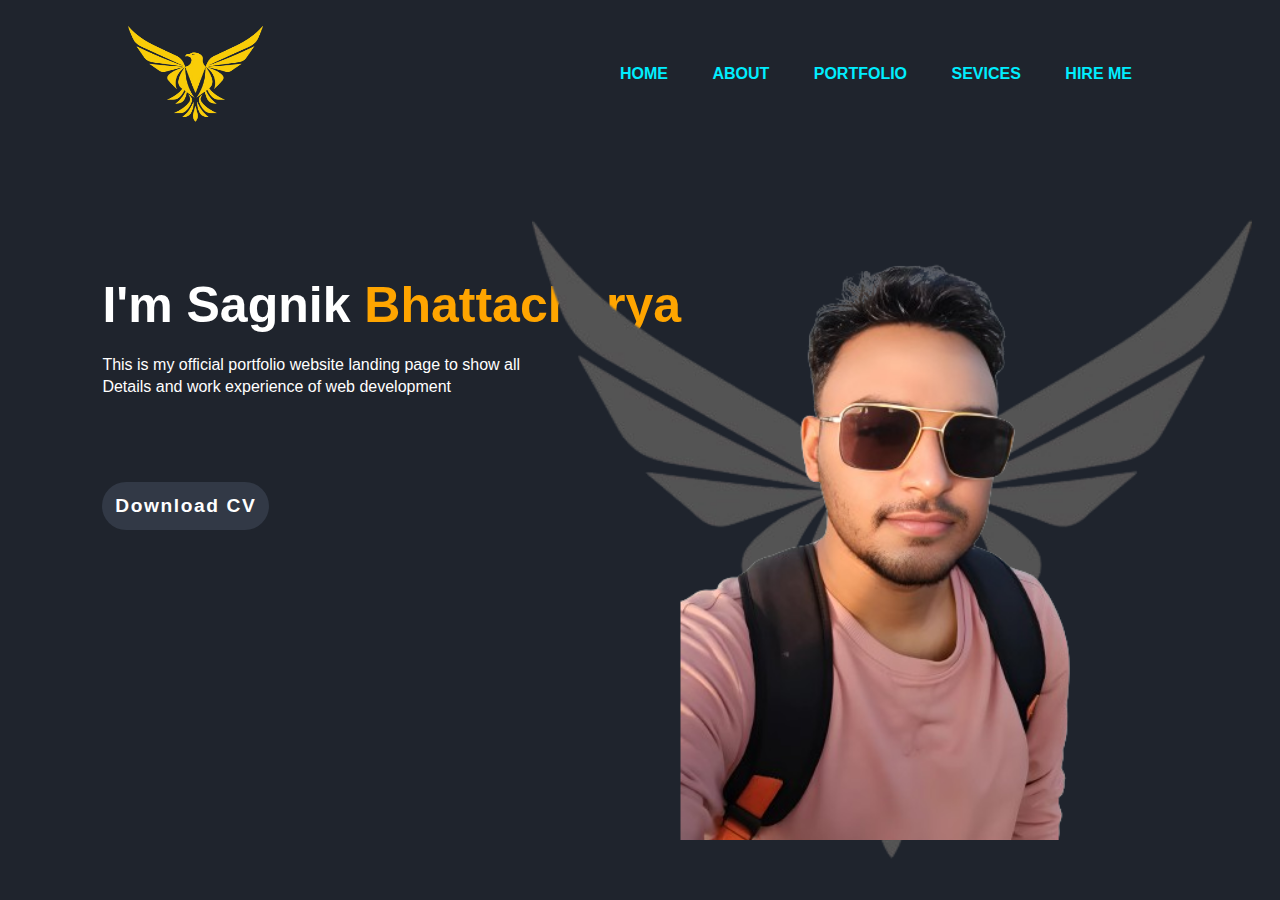
<file: Task 2/index.html>
<html>
    <head>
        <title>
            Personal Portfolio Website
        </title>
        <link rel="stylesheet" href="style.css">
    </head>
    <body>
        <div class="hero">
            <nav>
                <img src="img/logo.png" alt="No image" class="logo">
                <ul>
                    <li><a href="#">HOME</a>
                    </li>
                    <li><a href="#">ABOUT</a>
                    </li>
                    <li><a href="#">PORTFOLIO</a>
                    </li>
                    <li><a href="#">SEVICES</a>
                    </li>
                    <li><a href="#">HIRE ME</a>
                    </li>
                </ul>
            </nav>

            <div>
                <div class="details">
                    <h1>I'm Sagnik <span>Bhattacharya</span></h1>
                    <p>This is my official portfolio website landing page to show all<br>Details and work experience of web development</p><br><br><br>
                    <a href="#">Download CV</a>
                </div>
            </div>
            <div class="images">
                <img src="img/shape.png" class="shape">
                <img src="img/image.png" class="boy">
            </div>
        </div>
    </body>
</html>
</file>
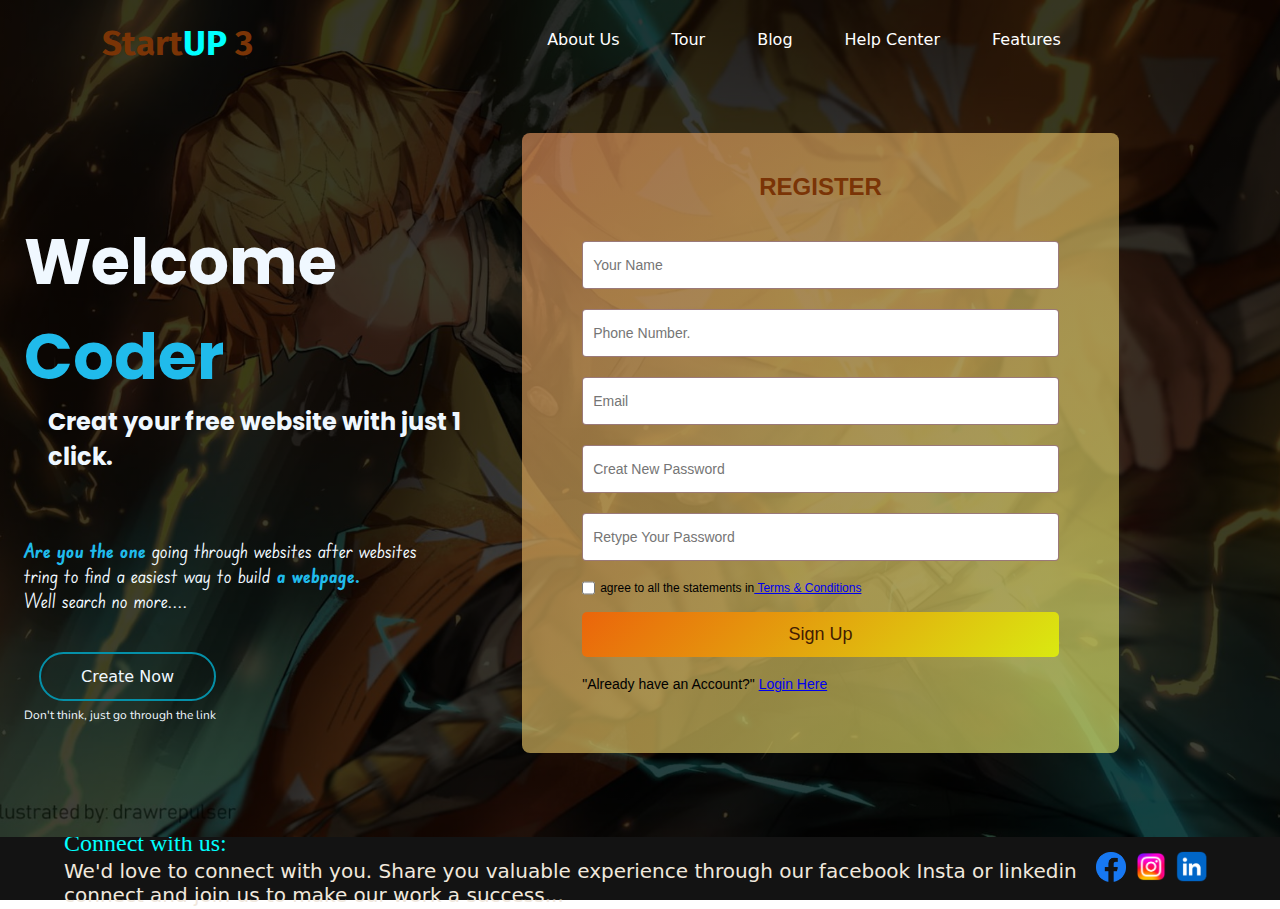
<file: landing page/landing page.html>
<!DOCTYPE html>
<html lang="en">
<head>
    <meta charset="UTF-8">
    <meta name="viewport" content="width=device-width, initial-scale=1.0">
    <title>Startup 3</title>
    <link rel="stylesheet" href="project.css">
    <style type="text/css">
        [class="header"]{
            background: linear-gradient(135deg, #be7404 0%, #583003 100%);
            overflow: auto;
        }
    </style>
</head>
<body alink="aqua" vlink="brown">
    <header>
        <div id="navbar" class="navbar">
            <div class="logo">  
                <b>Start<span>UP</span> 3</b>
            </div>
            <ul>
                <li><a href="#">About Us</a></li>
                <li><a href="#">Tour</a></li>
                <li><a href="#">Blog</a></li>
                <li><a href="#">Help Center</a></li>
                <li><a href="#">Features</a></li>
                <div id="id01" class="container">
                    <form action="">
                        <h2>REGISTER</h2>
                        
                        <div class="step step-1 active">
                            <div class="form-group">
                                <label for="yourname"></label>
                                <input type="text" id="yourname" name="your-name" placeholder="Your Name">
                            </div>
                            <div class="form-group">
                                <label for="phonenumber"></label>
                                <input type="text" id="phonenumber" name="phone-number" placeholder="Phone Number.">
                            </div>
                            <div class="form-group">
                                <label for="emailaddress"></label>
                                <input type="text" id="emailaddress" name="email-address" placeholder="Email">
                            </div>
                            <div class="form-group">
                                <label for="Password"></label>
                                <input type="text" id="Password" name="password" placeholder="Creat New Password">
                            </div>
                            <div class="form-group">
                                <label for="retypepassword"></label>
                                <input type="text" id="retypepassword" name="retype-password" placeholder="Retype Your Password">
                            </div>
                            <div class="form-group-1">
                                <input type="checkbox" name="agree-term" id="agree-term" class="agree-term"/>
                                <label for="agree-term" class="label-agree-term"><span><span></span></span>agree to all the statements in<a href="#" class="term-services"> Terms & Conditions</a></label>
                            </div>
                            <button type="button" class="btn-2">Sign Up</button><br>
                            <br><P2 class="loginarea">
                                "Already have an Account?"
                                <a href="#" class="loginhere">Login Here</a>
                            </P2>
                        </div>
                    </form>
                </div>
            </ul>
        </div>
        <div class="headline">
            <h1>Welcome <span>Coder</span></h1>
            <h4>Creat your free website with just 1 click.</h4>
            <p><span><b>Are you the one</b></span> going through websites after websites<br>
            tring to find a easiest way to build <span><b>a webpage.</b></span><br> Well search no more.... </p>
                <div class="btn-group">
                    <button class="btn-3">Create Now</button>
                        <p1><br>Don't think, just go through the link</p1>
                </div>
        </div> 
    </header> 
    <footer>
        <div class="content_2">
            <h1>Connect with us:</h1>
            <p>We'd love to connect with you. Share you valuable experience through our facebook Insta or linkedin connect and join us to make our work a success...</p>
        </div>
        <div class="fb">
            <a href="">
                <img src="facebook.png" alt="">
            </a>
        </div>
        <div class="insta">
            <a href="">
                <img src="instagram.png" alt="">
            </a>
        </div>
        <div class="link">
            <a href="">
                <img src="linkedin.png" alt="">
            </a>
        </div>
    </footer> 
    
    
</body>
</html>
</file>
<file: Task 2/style.css>
*{
    margin:0;
    padding:0;
    font-family: sans-serif;

}
:root{
    --bg-color: #1f242d;
    --second-bg-color: #323946;
    --text-color:#fff;
    --main-color: #0ef;
}
.hero{
    position: relative;
    width: 100%;
    height: 100vh;
    background: var(--bg-color);

}
nav{
    display: flex;
    width: 80%;
    margin: auto;
    padding: 20px 0;
    align-items: center;
    justify-content: space-between;
}
nav ul li {
    display: inline-block;
    list-style: none;
    margin: 10px 20px;
}
nav ul li a {
    text-decoration: none;
    color:  var(--main-color);
    font-weight: bold;
}

nav ul li a:hover{
    color:  var(--text-color);
    text-shadow: 0 0 1rem var(--main-color);

}
.details{
    margin-left: 8%;
    margin-top: 10% ;
}
.details h1{
    font-size: 50px;
    color: var(--text-color);
    margin-bottom: 20px;
}
span{
    color: orange;
}
.details p{
    color: var(--text-color);
    line-height: 22px;
}
.details a{
    background: var(--second-bg-color);
    padding: .8rem .8rem;
    text-decoration: none;
    box-shadow: none;
    font-weight: 600;
    color: var(--text-color);
    display: inline-block;
    margin: 30px 0;
    border-radius: 4rem;
    transition: .5s ease;
    letter-spacing: .1rem;
    font-size: 1.2rem;
}
.details a:hover {
    box-shadow: 0 0 1rem var(--main-color);
}
.logo {
    width: 15vh;
    height: 12vh;
}

.images {
    width: 45%;
    height: 80%;
    position: absolute;
    bottom: 0;
    right: 100px;
}
.images .boy {
    bottom: 60px;
}

.images img{
    height: 100%;
    position: absolute;
    left: 50%;
    bottom: 0;
    transform: translate(-50%);
    transition: bottom 1s, left 1s;
}

.images:hover .shape {
    bottom: 80px;
}

.images:hover .boy {
    bottom: 10px;
}
</file>
<file: landing page/project.css>
@import url("https://fonts.googleapis.com/css2?family=Poppins:ital,wght@0,500;1,100&display=swap");
@import url('https://fonts.googleapis.com/css2?family=Nunito:wght@500&family=Poppins:ital,wght@0,500;1,100&display=swap');
@import url('https://fonts.googleapis.com/css2?family=Edu+SA+Beginner:wght@400;500&family=Nunito:wght@500&family=Poppins:ital,wght@0,500;1,100&display=swap');
@import url('https://fonts.googleapis.com/css2?family=Borel&family=Fira+Sans:wght@600&display=swap');
* {
    margin: 0;
    padding: 0;
    box-sizing: border-box;
}
header{
    background-image: linear-gradient(rgba(0,0,0,0.788),rgba(0,0,0,0.747)), url(wallpaperflare.com_wallpaper.jpg);
    position: relative;
    height: 93vh;
    width: 100%;
    background-size: cover;
    background-position: center;
}
.logo{
    padding: 22px;
    margin-left: 5rem;
}
.navbar .logo{
    color: #7a3406;
    font-family: 'Fira Sans', sans-serif;
    font-size: 35px;
    text-decoration: none;
    cursor: pointer;
}
.logo span{
    color: aqua;
}
.navbar ul{
    float: right;
    margin-top: -5rem;
    margin-right: 10rem;
}
.navbar ul li{
    display: inline-block;
    position: relative;
    margin: 24px;
}
.navbar ul li a{
    text-decoration: none;
    color: white;
    font-family: system-ui, -apple-system, BlinkMacSystemFont, 'Segoe UI', Roboto, Oxygen, Ubuntu, Cantarell, 'Open Sans', 'Helvetica Neue', sans-serif;
    font-size: 1rem;
    font-weight: 500;
}
.navbar ul li::after{
    content: "";
    height: 3px;
    width: 0;
    background-color: rgb(221, 209, 33);
    position: absolute;
    left: 0;
    bottom: -10px;
    transition: .5s;
}
.navbar ul li:hover::after{
    width: 100%;
}
.btn-1{
    padding: .8rem 2.5rem;
    border-radius: 50px;
    font-size: 1rem;
    font-family: system-ui, -apple-system, BlinkMacSystemFont, 'Segoe UI', Roboto, Oxygen, Ubuntu, Cantarell, 'Open Sans', 'Helvetica Neue', sans-serif;
    font-weight: 500;
    border: none;
    background-color: rgb(221, 209, 33);
    color: rgba(66, 3, 3, 0.534);
    position: relative;
}
.btn-1:hover{
    transform: scale(1.1);
    background: transparent;
    color: rgb(221, 209, 33);
    border-radius: 50px;
    font-size: 1rem;
    border: none;
}
.headline{
    margin-left: 1.5rem;
}
.headline h1{
    color: aliceblue;
    margin-top: 8rem;
    font-size: 4rem;
    font-family: 'Poppins', sans-serif;
    font-weight: 700;
}
.headline span{
    color: rgb(32, 187, 235);    
}
.headline h4{
    color: aliceblue;
    margin: 1.5rem;
    margin-top: 0rem;
    margin-bottom: 4rem;
    font-size: 1.5rem;
    font-family: 'Poppins', sans-serif;
    font-weight: 4
    00;
}
.headline p{
    color: aliceblue;
    margin-top: 1.5rem;
    margin-bottom: 1.5rem;
    font-size: 1.25rem;
    font-family: 'Edu SA Beginner', cursive;
}
.headline p1{
    color: aliceblue;
    margin: 2.5rem;
    margin-top: 0rem;
    margin-bottom: 0rem;
    font-size: 0.75rem;
    font-family: 'Nunito', sans-serif;
}
.btn-3{
    padding: .8rem 2.5rem;
    border-radius: 50px;
    font-size: 1rem;
    font-family: system-ui, -apple-system, BlinkMacSystemFont, 'Segoe UI', Roboto, Oxygen, Ubuntu, Cantarell, 'Open Sans', 'Helvetica Neue', sans-serif;
    font-weight: 500;
    border: 2px solid rgb(5, 144, 168);
    background: transparent;
    color: aliceblue;
    margin: 15px;
    margin-bottom: .25rem;
    transition: .3s;
    position: relative;
}
.btn-3:hover{
    transform: scale(1.1);
    background: transparent;
    color: rgba(66, 3, 3, 0.534);
    background-color: rgb(221, 209, 33);
    border: 2px solid rgba(66, 3, 3, 0.534);
}
.container{
    max-width: 600px;
    width: 100%;
    padding: 20px;
    margin-top: 60px;
    right: 1px;
    font-family: sans-serif;
    border-bottom: 0px 0px 20px #00000020;
    border-radius: 8px;
    position: relative;
    background: linear-gradient(135deg, #e79660a1 0%, #dbe468ab 100%);
    overflow: auto;
}
.container h2{
    text-align: center;
    margin-bottom: 40px;
    margin-top: -20px;
    color: #7a3406;
}
form{
    padding: 40px;
}
.form-group {
    width: 100%;
    margin-top: 20px;
}
.form-group input{
    width: 100%;
    border: 1.5px solid rgba(66, 3, 3, 0.534);
    padding: 15px 10px;
    font-size: 14px;
    border-radius: 4px;
}
.form-group-1 {
    margin-top: 20px;
    display: flex;
}
.form-group-1 label {
    font-size: 12px;
    padding-left: 5px;
}
button.btn-2 {
    text-align: center;
    margin-top: 17px;
    padding: 12px 12.9rem;
    border:none;
    outline: none;
    border-radius: 5px;
    background: linear-gradient(135deg, #eb650b 0%, #dae911 100%);
    color: rgb(68, 29, 2);
    font-size: 18px;
    font-family: sans-serif;
    cursor: pointer;
}
button.btn-2:hover{
    background: linear-gradient(135deg, #eb650ba1 0%, #dbe911ab 100%);
}
.loginarea{
    text-align: center;
    margin-top: 17px;
    font-size: 14px;
    margin-bottom: -24px;
}
.loginhere{
    font-size: 14px;
}
footer{
    margin-top: auto;
    margin-bottom: 0;
    width: 100%;
    height: 7vh;
    background-color: #000000ec;
    box-sizing: border-box;
    padding-left: 5%;
    padding-right: 5%;
    display: flex;
    align-items: center;
    gap: 10px;
}
.content_2 h1{
    font-size: 24px;
    font-weight: 100;
    margin-top: 2px;
    margin-bottom: 2px;
    color: aqua;
    font-family: 'Young Serif', serif;
}
.content_2 p{
    font-size: 20px;
    font-weight: 100;
    margin-top: 2px;
    margin-bottom: 2px;
    color: rgb(240, 232, 221);
    font-family: system-ui, -apple-system, BlinkMacSystemFont, 'Segoe UI', Roboto, Oxygen, Ubuntu, Cantarell, 'Open Sans', 'Helvetica Neue', sans-serif;
}
.fb a img{
    width: 30px;
    cursor: pointer;
}
.insta a img{
    width: 30px;
    cursor: pointer;
}
.link a img{
    width: 40px;
    cursor: pointer;
}
</file>
